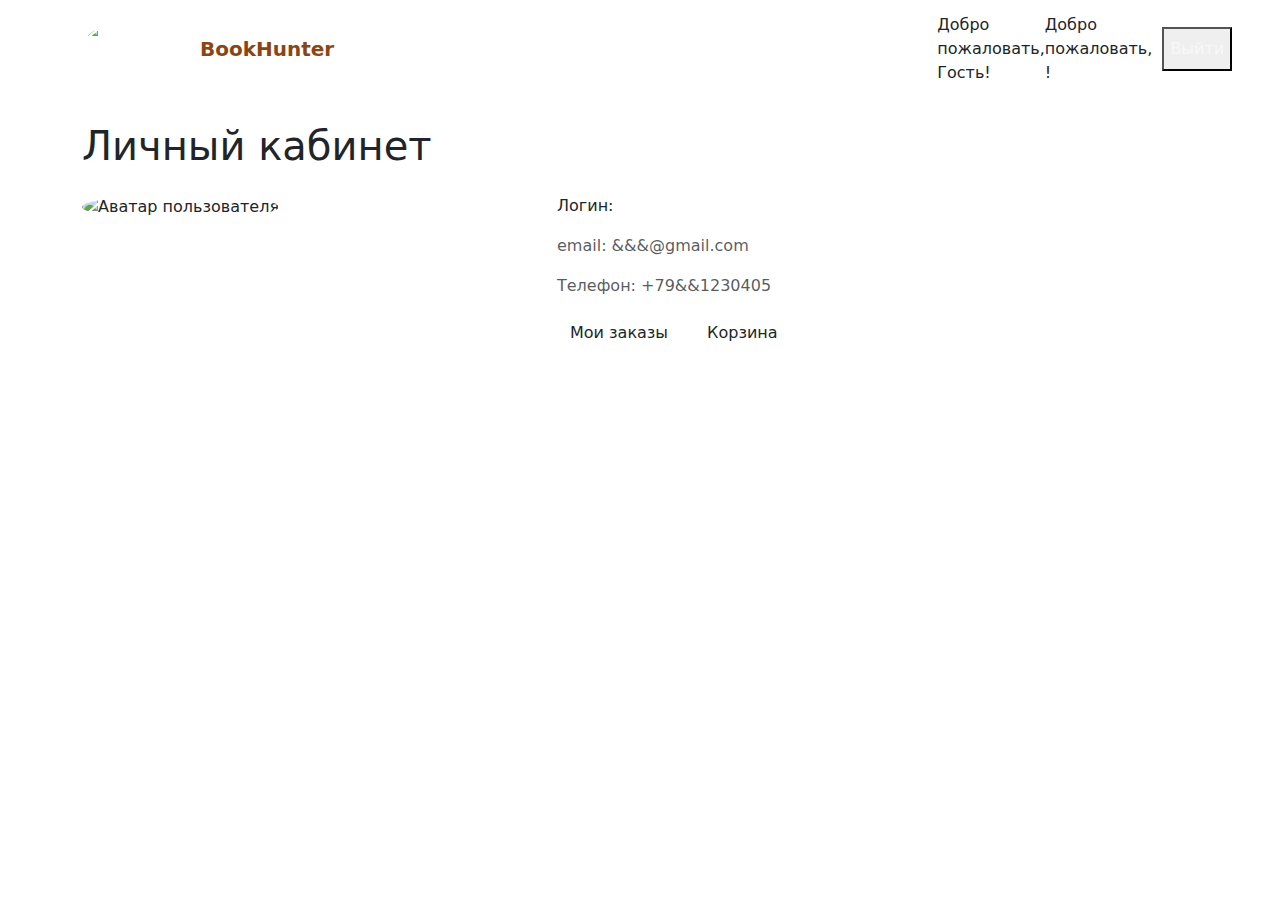
<file: src/main/resources/templates/profile/index.html>
<!DOCTYPE html>
<html lang="ru"
      xmlns:th="http://www.thymeleaf.org"
      xmlns:sec="https://www.thymeleaf.org/thymeleaf-extras-springsecurity6">
<head>
    <meta charset="UTF-8">
    <title>Личный кабинет</title>
    <link href="https://cdn.jsdelivr.net/npm/bootstrap@5.3.3/dist/css/bootstrap.min.css" rel="stylesheet">
    <link rel="stylesheet" th:href="@{/css/style.css}">
</head>
<body>

<nav class="navbar navbar-expand-lg navbar-dark bg-transparent mb-4">
    <div class="container">
        <button class="navbar-toggler" type="button" data-bs-toggle="collapse"
                data-bs-target="#navbarNav" aria-controls="navbarNav"
                aria-expanded="false" aria-label="Переключить навигацию">
            <span class="navbar-toggler-icon"></span>
        </button>
        <a class="navbar-brand d-flex align-items-center label-text" href="/books">
            <img th:src="@{/images/logo.png}" alt="Книга" width="110" height="58" class="me-2 rounded-circle">
            <span style="color: #8B4513; font-weight: bold;">BookHunter</span>
        </a>
        <div class="collapse navbar-collapse" id="navbarNav">
            <ul class="navbar-nav me-auto">

                <li class="nav-item">
                    <a class="nav-link active navbar-text" href="/books">Каталог</a>
                </li>

                <li class="nav-item" sec:authorize="hasAuthority('ROLE_USER')">
                    <a class="nav-link navbar-text" href="/favorites">Избранное</a>
                </li>

                <li class="nav-item" sec:authorize="hasAuthority('ROLE_USER')">
                    <a class="nav-link navbar-text" href="/cart">Корзина</a>
                </li>

                <li class="nav-item" sec:authorize="hasAuthority('ROLE_USER')">
                    <a class="nav-link navbar-text" href="/orders">Мои заказы</a>
                </li>

                <li class="nav-item"
                    sec:authorize="hasAuthority('ROLE_USER') and !hasAuthority('ROLE_ADMIN')">
                    <a class="nav-link navbar-text" href="/profile">Личный кабинет</a>
                </li>

                <li class="nav-item" sec:authorize="hasAuthority('ROLE_ADMIN')">
                    <a class="nav-link navbar-text" href="/admin/books">Редактировать товары</a>
                </li>
            </ul>
            <ul class="navbar-nav" style="margin: 5px">
                <div sec:authorize="!isAuthenticated()">
                    <span class="label-text">Добро пожаловать, Гость!</span>
                </div>
                <div sec:authorize="isAuthenticated()">
                    <span class="label-text"> Добро пожаловать, <span sec:authentication="name"></span>!</span>
                </div>
            </ul>
            <ul class="navbar-nav" style="margin: 5px">
                <li class="nav-item" sec:authorize="isAuthenticated()">
                    <form th:action="@{/logout}" method="post" class="d-inline">
                        <button class="navbar-text">Выйти</button>
                    </form>
                </li>
                <li class="nav-item" sec:authorize="!isAuthenticated()">
                    <a class="navbar-text" href="/login">Войти</a>
                </li>
            </ul>
        </div>
    </div>
</nav>

<div class="container">
    <h1 class="mb-4 label-text">Личный кабинет</h1>
    <div class="row align-items-start">
        <!-- Левая колонка: аватар -->
        <div class="col-md-5 mb-4">
            <img th:src="@{/images/avatar.png}"
                 alt="Аватар пользователя"
                 width="300"
                 height="300"
                 class="rounded-circle img-fluid">
        </div>

        <!-- Правая колонка: данные и кнопки -->
        <div class="col-md-3 mb-4">
            <p>
                Логин:
                <strong th:text="${#authentication.name}"></strong>
            </p>

            <p class="text-muted">
                email: &&&@gmail.com
            </p>
            <p class="text-muted">
                Телефон: +79&&1230405
            </p>

            <a href="/orders" class="btn me-2">Мои заказы</a>
            <a href="/cart" class="btn">Корзина</a>
        </div>
    </div>
</div>

<script src="https://cdn.jsdelivr.net/npm/bootstrap@5.3.3/dist/js/bootstrap.bundle.min.js"></script>
<script th:src="@{/js/animations.js}"></script>
</body>
</html>
</file>
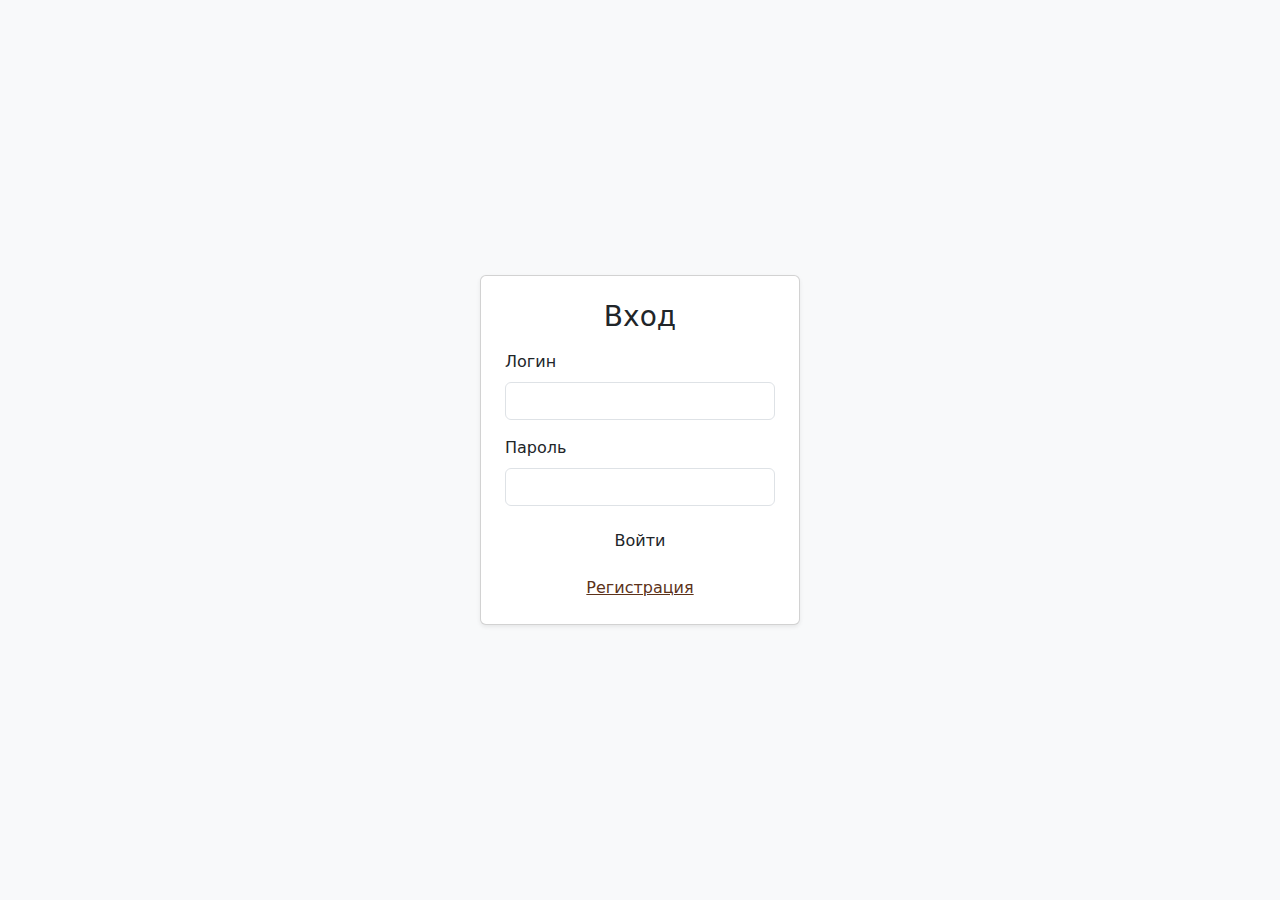
<file: src/main/resources/templates/auth/login.html>
<!DOCTYPE html>
<html lang="ru" xmlns:th="http://www.w3.org/1999/xhtml">
<head>
    <meta charset="UTF-8">
    <title>Вход</title>
    <link href="https://cdn.jsdelivr.net/npm/bootstrap@5.3.3/dist/css/bootstrap.min.css" rel="stylesheet">
    <link rel="stylesheet" th:href="@{/css/style.css}">
</head>
<body class="bg-light">

<div class="container d-flex justify-content-center align-items-center" style="min-height: 100vh;">

    <div class="card shadow-sm p-4" style="min-width: 320px;">
        <h3 class="text-center mb-3">Вход</h3>

        <form th:action="@{/login}" method="post">
            <div class="mb-3">
                <label class="form-label">Логин</label>
                <input class="form-control" name="username" required>
            </div>

            <div class="mb-3">
                <label class="form-label">Пароль</label>
                <input type="password" class="form-control" name="password" required>
            </div>

            <button class="btn w-100">Войти</button>
        </form>

        <div class="text-center mt-3">
            <a href="/register" style="color: #5C321A;">Регистрация</a>
        </div>
    </div>

</div>
<script th:src="@{/js/animations.js}"></script>
</body>
</html>
</file>
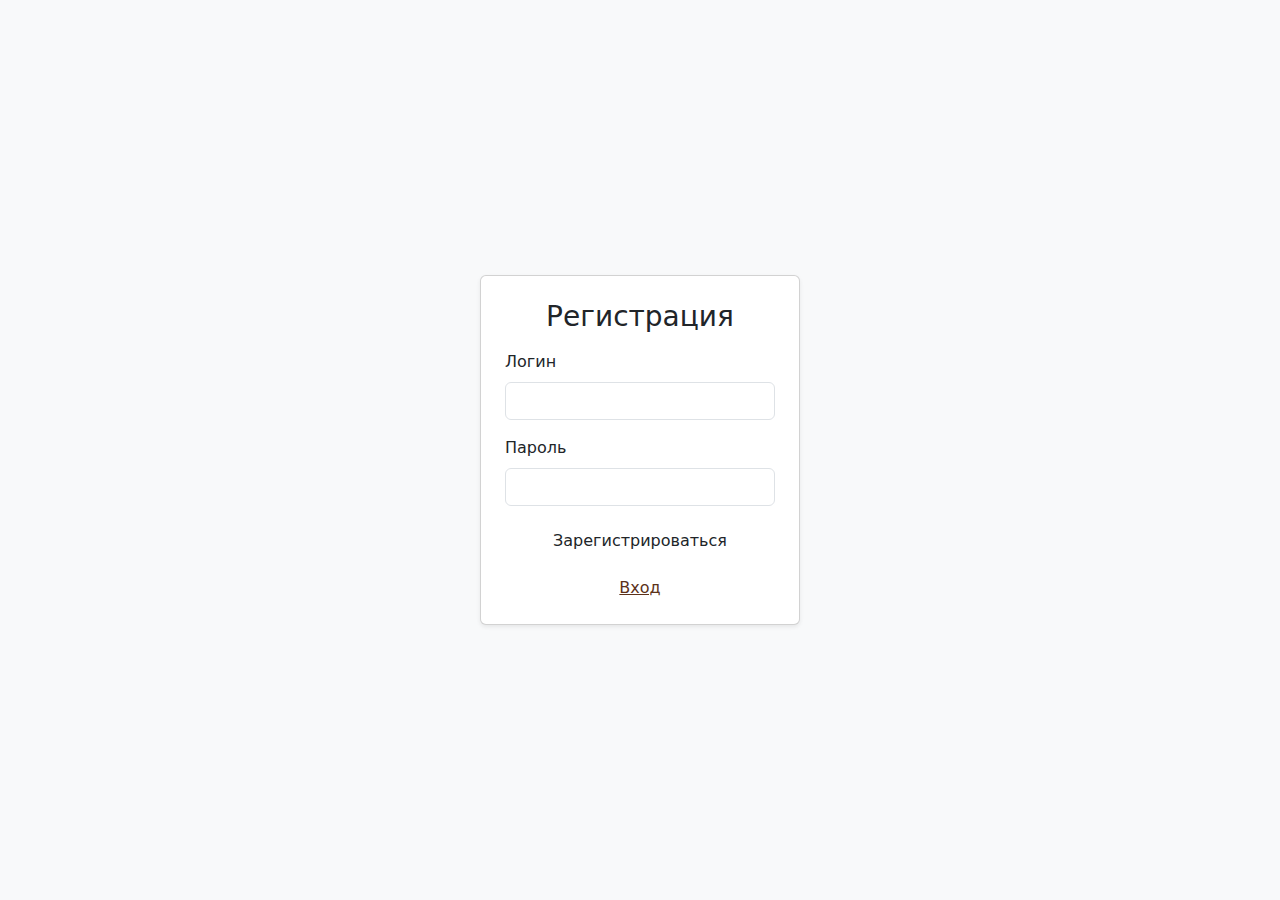
<file: src/main/resources/templates/auth/register.html>
<!DOCTYPE html>
<html lang="ru" xmlns:th="http://www.thymeleaf.org">
<head>
    <meta charset="UTF-8">
    <title>Регистрация</title>
    <link href="https://cdn.jsdelivr.net/npm/bootstrap@5.3.3/dist/css/bootstrap.min.css" rel="stylesheet">
    <link rel="stylesheet" th:href="@{/css/style.css}">
</head>
<body class="bg-light">

<div class="container d-flex justify-content-center align-items-center" style="min-height: 100vh;">

    <div class="card shadow-sm p-4" style="min-width: 320px;">
        <h3 class="text-center mb-3">Регистрация</h3>

        <form th:action="@{/register}" th:object="${userForm}" method="post">
            <div class="mb-3">
                <label class="form-label">Логин</label>
                <input class="form-control" th:field="*{username}" required>
            </div>

            <div class="mb-3">
                <label class="form-label">Пароль</label>
                <input type="password" class="form-control" th:field="*{password}" required>
            </div>

            <button class="btn w-100">Зарегистрироваться</button>
        </form>

        <div class="text-center mt-3">
            <a href="/login" style="color: #5C321A;">Вход</a>
        </div>
    </div>

</div>
<script th:src="@{/js/animations.js}"></script>
</body>
</html>
</file>
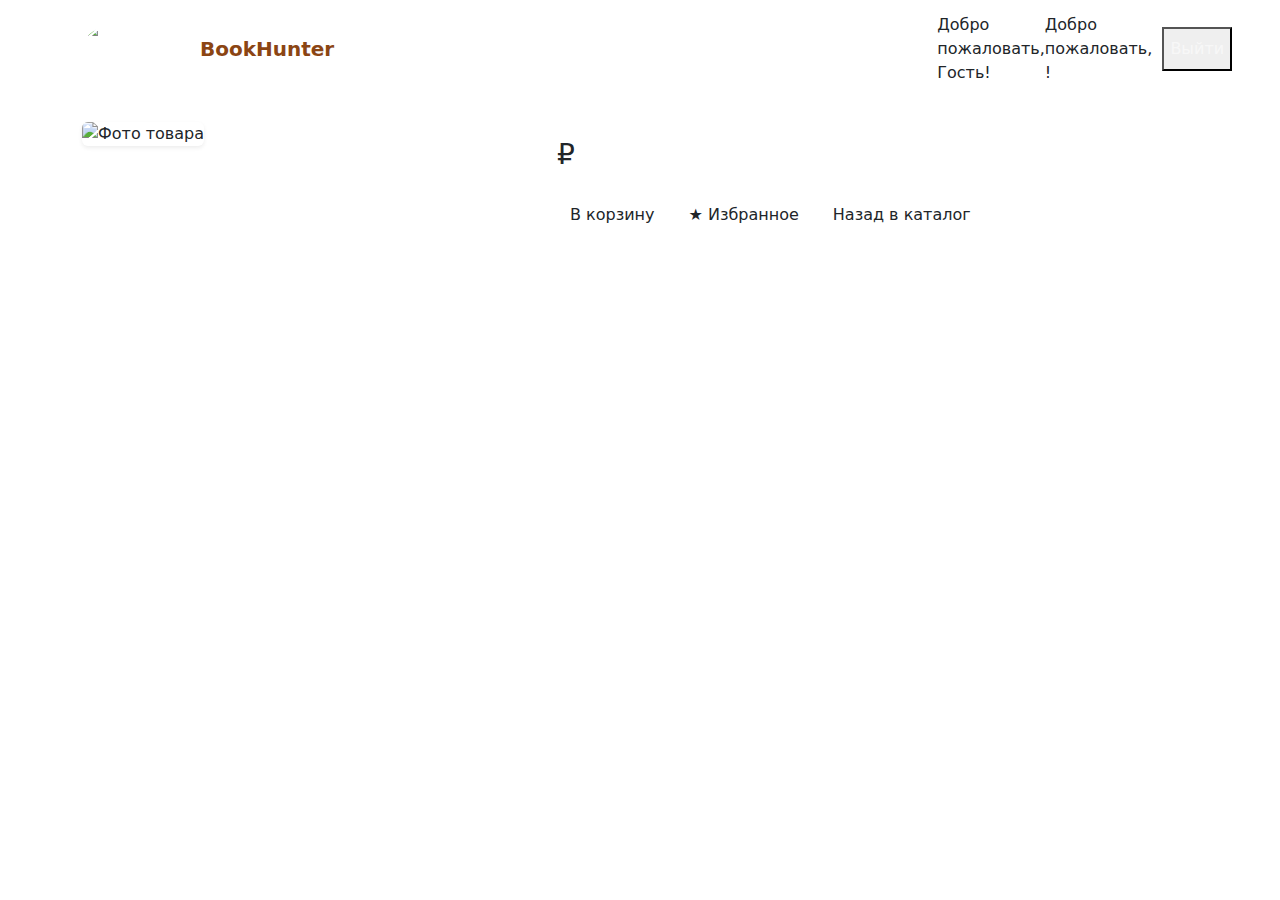
<file: src/main/resources/templates/books/detail.html>
<!DOCTYPE html>
<html lang="ru"
      xmlns:th="http://www.thymeleaf.org"
      xmlns:sec="https://www.thymeleaf.org/thymeleaf-extras-springsecurity6">
<head>
    <meta charset="UTF-8">
    <title th:text="${book.title}">Товар</title>
    <link href="https://cdn.jsdelivr.net/npm/bootstrap@5.3.3/dist/css/bootstrap.min.css" rel="stylesheet">
    <link rel="stylesheet" th:href="@{/css/style.css}">
</head>
<body>

<nav class="navbar navbar-expand-lg navbar-dark bg-transparent mb-4">
    <div class="container">
        <button class="navbar-toggler" type="button" data-bs-toggle="collapse"
                data-bs-target="#navbarNav" aria-controls="navbarNav"
                aria-expanded="false" aria-label="Переключить навигацию">
            <span class="navbar-toggler-icon"></span>
        </button>
        <a class="navbar-brand d-flex align-items-center label-text" href="/books">
            <img th:src="@{/images/logo.png}" alt="Книга" width="110" height="58" class="me-2 rounded-circle">
            <span style="color: #8B4513; font-weight: bold;">BookHunter</span>
        </a>
        <div class="collapse navbar-collapse" id="navbarNav">
            <ul class="navbar-nav me-auto">

                <li class="nav-item">
                    <a class="nav-link active navbar-text" href="/books">Каталог</a>
                </li>

                <li class="nav-item" sec:authorize="hasAuthority('ROLE_USER')">
                    <a class="nav-link navbar-text" href="/favorites">Избранное</a>
                </li>

                <li class="nav-item" sec:authorize="hasAuthority('ROLE_USER')">
                    <a class="nav-link navbar-text" href="/cart">Корзина</a>
                </li>

                <li class="nav-item" sec:authorize="hasAuthority('ROLE_USER')">
                    <a class="nav-link navbar-text" href="/orders">Мои заказы</a>
                </li>

                <li class="nav-item"
                    sec:authorize="hasAuthority('ROLE_USER') and !hasAuthority('ROLE_ADMIN')">
                    <a class="nav-link navbar-text" href="/profile">Личный кабинет</a>
                </li>

                <li class="nav-item" sec:authorize="hasAuthority('ROLE_ADMIN')">
                    <a class="nav-link navbar-text" href="/admin/books">Редактировать товары</a>
                </li>
            </ul>
            <ul class="navbar-nav" style="margin: 5px">
                <div sec:authorize="!isAuthenticated()">
                    <span class="label-text">Добро пожаловать, Гость!</span>
                </div>
                <div sec:authorize="isAuthenticated()">
                    <span class="label-text"> Добро пожаловать, <span sec:authentication="name"></span>!</span>
                </div>
            </ul>
            <ul class="navbar-nav" style="margin: 5px">
                <li class="nav-item" sec:authorize="isAuthenticated()">
                    <form th:action="@{/logout}" method="post" class="d-inline">
                        <button class="navbar-text">Выйти</button>
                    </form>
                </li>
                <li class="nav-item" sec:authorize="!isAuthenticated()">
                    <a class="navbar-text" href="/login">Войти</a>
                </li>
            </ul>
        </div>
    </div>
</nav>

<div class="container">

    <div class="row">
        <div class="col-md-5">
            <img th:if="${book.image != null}"
                 th:src="@{${book.image}}"
                 class="img-fluid rounded shadow-sm mb-3"
                 alt="Фото товара">
        </div>

        <div class="col-md-7">
            <h1 th:text="${book.title}"></h1>
            <p class="text-muted" th:text="${book.genre}"></p>
            <p class="text-muted" th:text="${book.author}"></p>
            <p class="text-muted" th:text="${book.year}"></p>
            <p class="text-muted" th:text="${book.isbn}"></p>

            <h3 class="mb-3"><span th:text="${book.price}"></span> ₽</h3>

            <div class="mt-4 d-flex gap-2">
                <form th:action="@{|/cart/add/${book.id}|}" method="post"
                      sec:authorize="hasAuthority('ROLE_USER')">
                    <button class="btn">В корзину</button>
                </form>

                <form th:action="@{|/favorites/add/${book.id}|}" method="post"
                      sec:authorize="hasAuthority('ROLE_USER')">
                    <button class="btn">★ Избранное</button>
                </form>

                <a href="/books" class="btn">Назад в каталог</a>
            </div>
        </div>
    </div>

</div>

<script src="https://cdn.jsdelivr.net/npm/bootstrap@5.3.3/dist/js/bootstrap.bundle.min.js"></script>
</body>
</html>
</file>
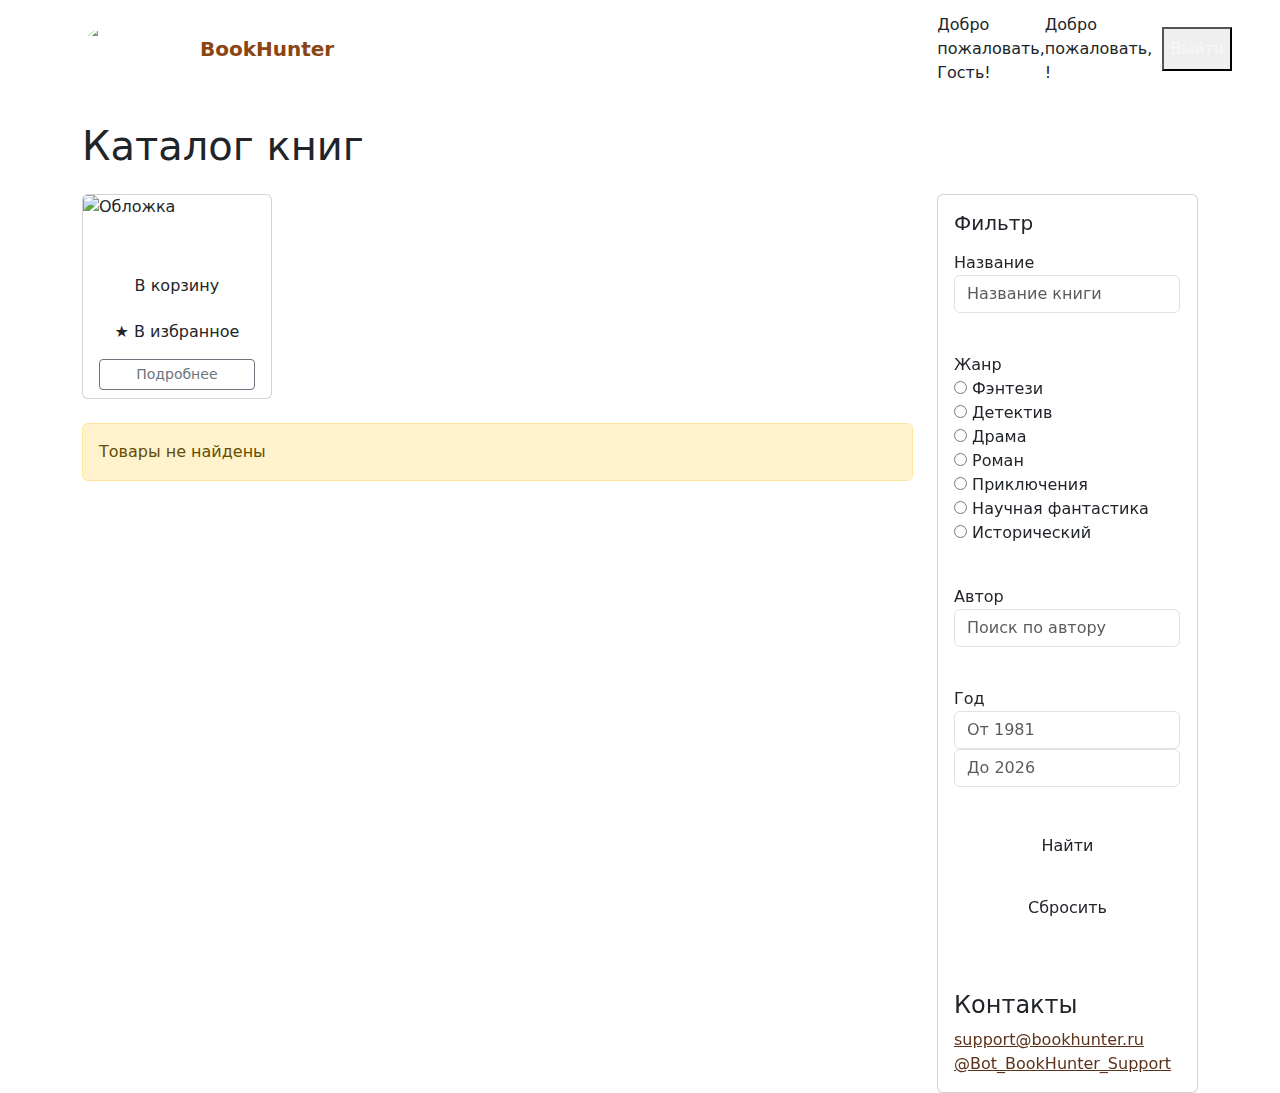
<file: src/main/resources/templates/books/list.html>
<!DOCTYPE html>
<html lang="ru"
      xmlns:th="http://www.thymeleaf.org"
      xmlns:sec="https://www.thymeleaf.org/thymeleaf-extras-springsecurity6">
<head>
    <meta charset="UTF-8">
    <title>BookHunter</title>

    <link href="https://cdn.jsdelivr.net/npm/bootstrap@5.3.3/dist/css/bootstrap.min.css" rel="stylesheet">
    <link rel="stylesheet" th:href="@{/css/style.css}">
</head>

<body>

<nav class="navbar navbar-expand-lg navbar-dark bg-transparent mb-4">
    <div class="container">
        <button class="navbar-toggler" type="button" data-bs-toggle="collapse"
                data-bs-target="#navbarNav" aria-controls="navbarNav"
                aria-expanded="false" aria-label="Переключить навигацию">
            <span class="navbar-toggler-icon"></span>
        </button>
        <a class="navbar-brand d-flex align-items-center label-text" href="/books">
            <img th:src="@{/images/logo.png}" alt="Книга" width="110" height="58" class="me-2 rounded-circle">
            <span style="color: #8B4513; font-weight: bold;">BookHunter</span>
        </a>
        <div class="collapse navbar-collapse" id="navbarNav">
            <ul class="navbar-nav me-auto">

                <li class="nav-item">
                    <a class="nav-link active navbar-text" href="/books">Каталог</a>
                </li>

                <li class="nav-item" sec:authorize="hasAuthority('ROLE_USER')">
                    <a class="nav-link navbar-text" href="/favorites">Избранное</a>
                </li>

                <li class="nav-item" sec:authorize="hasAuthority('ROLE_USER')">
                    <a class="nav-link navbar-text" href="/cart">Корзина</a>
                </li>

                <li class="nav-item" sec:authorize="hasAuthority('ROLE_USER')">
                    <a class="nav-link navbar-text" href="/orders">Мои заказы</a>
                </li>

                <li class="nav-item"
                    sec:authorize="hasAuthority('ROLE_USER') and !hasAuthority('ROLE_ADMIN')">
                    <a class="nav-link navbar-text" href="/profile">Личный кабинет</a>
                </li>

                <li class="nav-item" sec:authorize="hasAuthority('ROLE_ADMIN')">
                    <a class="nav-link navbar-text" href="/admin/books">Редактировать товары</a>
                </li>
            </ul>
            <ul class="navbar-nav" style="margin: 5px">
                <div sec:authorize="!isAuthenticated()">
                    <span class="label-text">Добро пожаловать, Гость!</span>
                </div>
                <div sec:authorize="isAuthenticated()">
                    <span class="label-text"> Добро пожаловать, <span sec:authentication="name"></span>!</span>
                </div>
            </ul>
            <ul class="navbar-nav" style="margin: 5px">
                <li class="nav-item" sec:authorize="isAuthenticated()">
                    <form th:action="@{/logout}" method="post" class="d-inline">
                        <button class="navbar-text">Выйти</button>
                    </form>
                </li>
                <li class="nav-item" sec:authorize="!isAuthenticated()">
                    <a class="navbar-text" href="/login">Войти</a>
                </li>
            </ul>
        </div>
    </div>
</nav>

<div class="container-xl">

    <h1 class="mb-4 label-text">Каталог книг</h1>

    <div class="row align-items-start gx-4">

        <!-- СЕТКА КАРТОЧЕК -->
        <div class="col-lg-9 col-12">

            <div class="row row-cols-1 row-cols-sm-2 row-cols-md-3 row-cols-xl-4 g-4">

                <div th:each="book : ${books}" class="col">
                    <div class="card book-card h-100">

                        <img th:src="@{${book.image}}"
                             alt="Обложка"
                             class="card-img-top book-cover">

                        <div class="card-body">
                            <h6 class="fw-bold" th:text="${book.title}"></h6>
                            <div class="text-muted small" th:text="${book.genre}"></div>
                            <div class="text-muted small" th:text="${book.author}"></div>
                            <div class="text-muted small" th:text="${book.year} + ' г.'"></div>
                            <div class="fw-semibold mt-2"
                                 th:text="${#numbers.formatDecimal(book.price,0,'COMMA',2,'POINT')} + ' ₽'">
                            </div>
                        </div>

                        <div class="card-footer bg-transparent border-0 d-grid gap-2">
                            <form th:action="@{|/cart/add/${book.id}|}" method="post"
                                  sec:authorize="hasAuthority('ROLE_USER')">
                                <button class="btn w-100">В корзину</button>
                            </form>

                            <form th:action="@{|/favorites/add/${book.id}|}" method="post"
                                  sec:authorize="hasAuthority('ROLE_USER')">
                                <button class="btn w-100">★ В избранное</button>
                            </form>
                            <a th:href="@{|/books/${book.id}|}" class="btn btn-outline-secondary btn-sm">Подробнее</a>
                        </div>

                    </div>
                </div>

            </div>

            <div class="alert alert-warning mt-4" th:if="${#lists.isEmpty(books)}">
                Товары не найдены
            </div>

        </div>

        <!-- ФИЛЬТР СПРАВА -->
        <div class="col-lg-3 col-12">
            <div class="card filter-card sticky-top">
                <div class="card-body">

                    <h5 class="label-text mb-3">Фильтр</h5>

                    <form th:action="@{/books}" method="get" class="d-grid gap-3">

                        <div class="mb-3">
                            <label class="form-label">
                                <span class="label-text">Название</span><br/>
                                <input type="text" name="title"
                                       th:value="${param.title}"
                                       class="form-control" placeholder="Название книги">
                            </label>
                        </div>

                        <div class="mb-3">
                            <label class="form-label">
                                <span class="label-text">Жанр</span><br/>
                                <div class="genre-radio">
                                    <input type="radio" id="genre-fantasy" name="genre" value="Фэнтези"
                                           th:checked="${param.genres == 'Фэнтези'}">
                                    <label for="genre-fantasy">Фэнтези</label>
                                </div>
                                <div class="genre-radio">
                                    <input type="radio" id="genre-detective" name="genre" value="Детектив"
                                           th:checked="${param.genres == 'Детектив'}">
                                    <label for="genre-detective">Детектив</label>
                                </div>
                                <div class="genre-radio">
                                    <input type="radio" id="genre-drama" name="genre" value="Драма"
                                           th:checked="${param.genres == 'Драма'}">
                                    <label for="genre-drama">Драма</label>
                                </div>
                                <div class="genre-radio">
                                    <input type="radio" id="genre-romance" name="genre" value="Роман"
                                           th:checked="${param.genres == 'Роман'}">
                                    <label for="genre-romance">Роман</label>
                                </div>
                                <div class="genre-radio">
                                    <input type="radio" id="genre-adventures" name="genre" value="Приключения"
                                           th:checked="${param.genres == 'Приключения'}">
                                    <label for="genre-adventures">Приключения</label>
                                </div>
                                <div class="genre-radio">
                                    <input type="radio" id="genre-science-fiction" name="genre" value="Научная фантастика"
                                           th:checked="${param.genres == 'Научная фантастика'}">
                                    <label for="genre-science-fiction">Научная фантастика</label>
                                </div>
                                <div class="genre-radio">
                                    <input type="radio" id="genre-historical" name="genre" value="Исторический"
                                           th:checked="${param.genres == 'Исторический'}">
                                    <label for="genre-historical">Исторический</label>
                                </div>
                            </label>
                        </div>

                        <div class="mb-3">
                            <label class="form-label">
                                <span class="label-text">Автор</span><br/>
                                <input type="text" name="author"
                                       th:value="${param.author}"
                                       class="form-control" placeholder="Поиск по автору">
                            </label>
                        </div>

                        <div class="mb-3">
                            <label class="form-label">
                                <span class="label-text">Год</span><br/>
                                <input type="number" name="yearFrom"
                                       th:value="${param.yearFrom}"
                                       class="form-control" placeholder="От 1981">
                                <input type="number" name="yearTo"
                                       th:value="${param.yearTo}"
                                       class="form-control" placeholder="До 2026">
                            </label>
                        </div>

                        <div class="d-grid">
                            <button type="submit" class="btn">Найти</button>
                        </div>

                        <div class="d-grid mt-2">
                            <a href="/books" class="btn">Сбросить</a>
                        </div>

                        <div class="contacts mt-5">
                            <h4 class="label-text">Контакты</h4>
                            <a href="mailto:support@bookhunter.ru" style="color: #5C321A;">support@bookhunter.ru</a><br/>
                            <a href="https://telegram.org/" style="color: #5C321A;">@Bot_BookHunter_Support</a>
                        </div>

                    </form>

                </div>
            </div>
        </div>

    </div>
</div>

<script src="https://cdn.jsdelivr.net/npm/bootstrap@5.3.3/dist/js/bootstrap.bundle.min.js"></script>
</body>
</html>
</file>
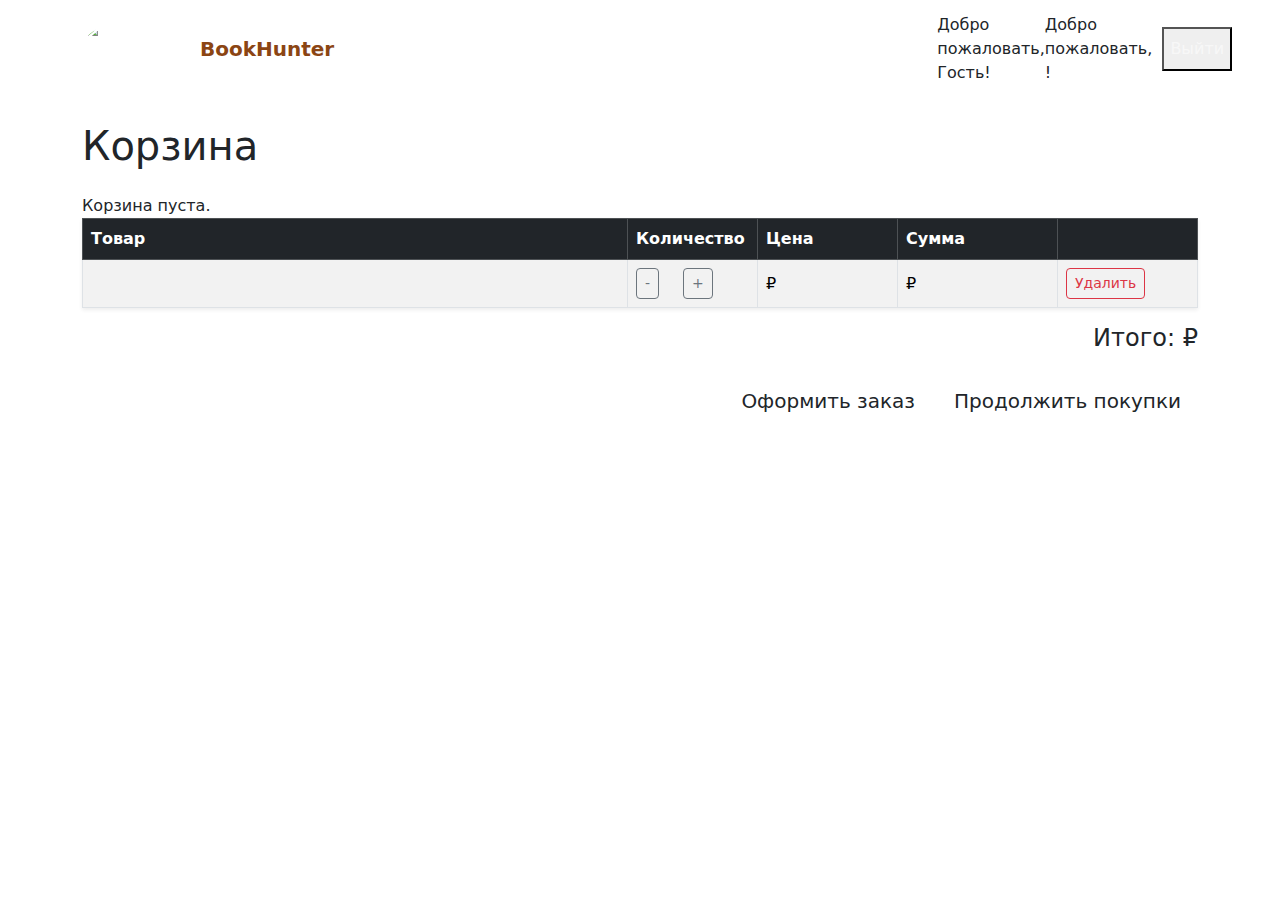
<file: src/main/resources/templates/cart/view.html>
<!DOCTYPE html>
<html lang="ru"
      xmlns:th="http://www.thymeleaf.org"
      xmlns:sec="https://www.thymeleaf.org/thymeleaf-extras-springsecurity6">
<head>
    <meta charset="UTF-8">
    <title>Корзина</title>
    <link href="https://cdn.jsdelivr.net/npm/bootstrap@5.3.3/dist/css/bootstrap.min.css" rel="stylesheet">
    <link rel="stylesheet" th:href="@{/css/style.css}">
</head>
<body>

<nav class="navbar navbar-expand-lg navbar-dark bg-transparent mb-4">
    <div class="container">
        <button class="navbar-toggler" type="button" data-bs-toggle="collapse"
                data-bs-target="#navbarNav" aria-controls="navbarNav"
                aria-expanded="false" aria-label="Переключить навигацию">
            <span class="navbar-toggler-icon"></span>
        </button>
        <a class="navbar-brand d-flex align-items-center label-text" href="/books">
            <img th:src="@{/images/logo.png}" alt="Книга" width="110" height="58" class="me-2 rounded-circle">
            <span style="color: #8B4513; font-weight: bold;">BookHunter</span>
        </a>
        <div class="collapse navbar-collapse" id="navbarNav">
            <ul class="navbar-nav me-auto">

                <li class="nav-item">
                    <a class="nav-link active navbar-text" href="/books">Каталог</a>
                </li>

                <li class="nav-item" sec:authorize="hasAuthority('ROLE_USER')">
                    <a class="nav-link navbar-text" href="/favorites">Избранное</a>
                </li>

                <li class="nav-item" sec:authorize="hasAuthority('ROLE_USER')">
                    <a class="nav-link navbar-text" href="/cart">Корзина</a>
                </li>

                <li class="nav-item" sec:authorize="hasAuthority('ROLE_USER')">
                    <a class="nav-link navbar-text" href="/orders">Мои заказы</a>
                </li>

                <li class="nav-item"
                    sec:authorize="hasAuthority('ROLE_USER') and !hasAuthority('ROLE_ADMIN')">
                    <a class="nav-link navbar-text" href="/profile">Личный кабинет</a>
                </li>

                <li class="nav-item" sec:authorize="hasAuthority('ROLE_ADMIN')">
                    <a class="nav-link navbar-text" href="/admin/books">Редактировать товары</a>
                </li>
            </ul>
            <ul class="navbar-nav" style="margin: 5px">
                <div sec:authorize="!isAuthenticated()">
                    <span class="label-text">Добро пожаловать, Гость!</span>
                </div>
                <div sec:authorize="isAuthenticated()">
                    <span class="label-text"> Добро пожаловать, <span sec:authentication="name"></span>!</span>
                </div>
            </ul>
            <ul class="navbar-nav" style="margin: 5px">
                <li class="nav-item" sec:authorize="isAuthenticated()">
                    <form th:action="@{/logout}" method="post" class="d-inline">
                        <button class="navbar-text">Выйти</button>
                    </form>
                </li>
                <li class="nav-item" sec:authorize="!isAuthenticated()">
                    <a class="navbar-text" href="/login">Войти</a>
                </li>
            </ul>
        </div>
    </div>
</nav>

<div class="container">

    <h1 class="mb-4">Корзина</h1>

    <!-- Пустая корзина -->
    <div class="alert-msg" th:if="${#lists.isEmpty(cart.items)}">
        Корзина пуста.
    </div>

    <!-- Таблица товаров -->
    <table th:unless="${#lists.isEmpty(cart.items)}"
           class="table table-striped table-bordered align-middle shadow-sm">
        <thead class="table-dark">
        <tr>
            <th>Товар</th>
            <th width="130">Количество</th>
            <th width="140">Цена</th>
            <th width="160">Сумма</th>
            <th width="140"></th>
        </tr>
        </thead>

        <tbody>
        <tr th:each="item : ${cart.items}">
            <td th:text="${item.book.title}"></td>

            <td>
                <div class="d-flex align-items-center">
                    <form th:action="@{|/cart/decrease/${item.id}|}" method="post" class="me-1">
                        <button class="btn btn-sm btn-outline-secondary">-</button>
                    </form>

                    <span class="mx-2 fw-bold" th:text="${item.quantity}"></span>

                    <form th:action="@{|/cart/increase/${item.id}|}" method="post" class="ms-1">
                        <button class="btn btn-sm btn-outline-secondary">+</button>
                    </form>
                </div>
            </td>

            <td>
                <span th:text="${item.book.price}"></span> ₽
            </td>

            <td>
                <span th:text="${item.book.price * item.quantity}"></span> ₽
            </td>

            <td>
                <form th:action="@{|/cart/remove/${item.id}|}" method="post">
                    <button class="btn btn-sm btn-outline-danger">Удалить</button>
                </form>
            </td>
        </tr>
        </tbody>
    </table>

    <!-- Итог -->
    <div th:unless="${#lists.isEmpty(cart.items)}" class="text-end mt-3">
        <h4>
            Итого:
            <span th:text="${totalPrice}"></span> ₽
        </h4>

        <form th:action="@{/orders/create}" method="post" class="d-inline">
            <button class="btn btn-lg mt-3">Оформить заказ</button>
        </form>

        <a href="/books" class="btn btn-lg mt-3">
            Продолжить покупки
        </a>
    </div>

</div>

<script src="https://cdn.jsdelivr.net/npm/bootstrap@5.3.3/dist/js/bootstrap.bundle.min.js"></script>
<script th:src="@{/js/animations.js}"></script>
</body>
</html>
</file>
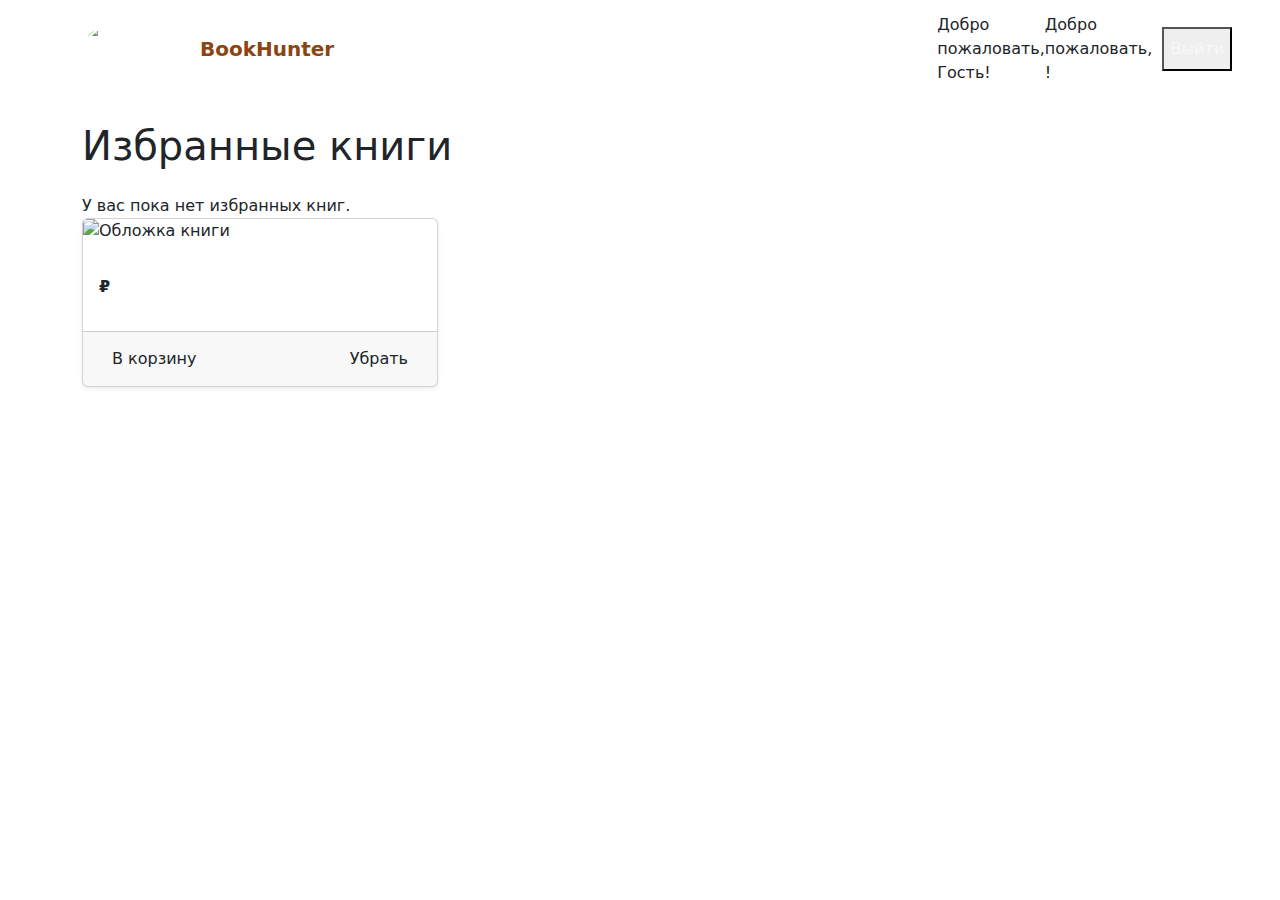
<file: src/main/resources/templates/favorites/list.html>
<!DOCTYPE html>
<html lang="ru"
      xmlns:th="http://www.thymeleaf.org"
      xmlns:sec="https://www.thymeleaf.org/thymeleaf-extras-springsecurity6">
<head>
    <meta charset="UTF-8">
    <title>Избранное</title>
    <link href="https://cdn.jsdelivr.net/npm/bootstrap@5.3.3/dist/css/bootstrap.min.css" rel="stylesheet">
    <link rel="stylesheet" th:href="@{/css/style.css}">
</head>
<body>

<nav class="navbar navbar-expand-lg navbar-dark bg-transparent mb-4">
    <div class="container">
        <button class="navbar-toggler" type="button" data-bs-toggle="collapse"
                data-bs-target="#navbarNav" aria-controls="navbarNav"
                aria-expanded="false" aria-label="Переключить навигацию">
            <span class="navbar-toggler-icon"></span>
        </button>
        <a class="navbar-brand d-flex align-items-center label-text" href="/books">
            <img th:src="@{/images/logo.png}" alt="Книга" width="110" height="58" class="me-2 rounded-circle">
            <span style="color: #8B4513; font-weight: bold;">BookHunter</span>
        </a>
        <div class="collapse navbar-collapse" id="navbarNav">
            <ul class="navbar-nav me-auto">

                <li class="nav-item">
                    <a class="nav-link active navbar-text" href="/books">Каталог</a>
                </li>

                <li class="nav-item" sec:authorize="hasAuthority('ROLE_USER')">
                    <a class="nav-link navbar-text" href="/favorites">Избранное</a>
                </li>

                <li class="nav-item" sec:authorize="hasAuthority('ROLE_USER')">
                    <a class="nav-link navbar-text" href="/cart">Корзина</a>
                </li>

                <li class="nav-item" sec:authorize="hasAuthority('ROLE_USER')">
                    <a class="nav-link navbar-text" href="/orders">Мои заказы</a>
                </li>

                <li class="nav-item"
                    sec:authorize="hasAuthority('ROLE_USER') and !hasAuthority('ROLE_ADMIN')">
                    <a class="nav-link navbar-text" href="/profile">Личный кабинет</a>
                </li>

                <li class="nav-item" sec:authorize="hasAuthority('ROLE_ADMIN')">
                    <a class="nav-link navbar-text" href="/admin/books">Редактировать товары</a>
                </li>
            </ul>
            <ul class="navbar-nav" style="margin: 5px">
                <div sec:authorize="!isAuthenticated()">
                    <span class="label-text">Добро пожаловать, Гость!</span>
                </div>
                <div sec:authorize="isAuthenticated()">
                    <span class="label-text"> Добро пожаловать, <span sec:authentication="name"></span>!</span>
                </div>
            </ul>
            <ul class="navbar-nav" style="margin: 5px">
                <li class="nav-item" sec:authorize="isAuthenticated()">
                    <form th:action="@{/logout}" method="post" class="d-inline">
                        <button class="navbar-text">Выйти</button>
                    </form>
                </li>
                <li class="nav-item" sec:authorize="!isAuthenticated()">
                    <a class="navbar-text" href="/login">Войти</a>
                </li>
            </ul>
        </div>
    </div>
</nav>

<div class="container">

    <h1 class="mb-4">Избранные книги</h1>

    <div class="alert-msg" th:if="${#lists.isEmpty(books)}">
        У вас пока нет избранных книг.
    </div>

    <div class="row" th:unless="${#lists.isEmpty(books)}">
        <div class="col-md-4 mb-4" th:each="book : ${books}">
            <div class="card h-100 shadow-sm">
                <img th:src="@{${book.image}}" class="card-img-top" alt="Обложка книги">
                <div class="card-body">
                    <h5 class="card-title" th:text="${book.title}"></h5>
                    <p class="card-text" th:text="${book.author}"></p>
                    <p class="fw-bold"><span th:text="${book.price}"></span> ₽</p>
                </div>
                <div class="card-footer d-flex justify-content-between">
                    <form th:action="@{|/cart/add/${book.id}|}" method="post">
                        <button class="btn">В корзину</button>
                    </form>
                    <form th:action="@{|/favorites/remove/${book.id}|}" method="post">
                        <button class="btn">Убрать</button>
                    </form>
                </div>
            </div>
        </div>
    </div>

</div>

<script src="https://cdn.jsdelivr.net/npm/bootstrap@5.3.3/dist/js/bootstrap.bundle.min.js"></script>
<script th:src="@{/js/animations.js}"></script>
</body>
</html>
</file>
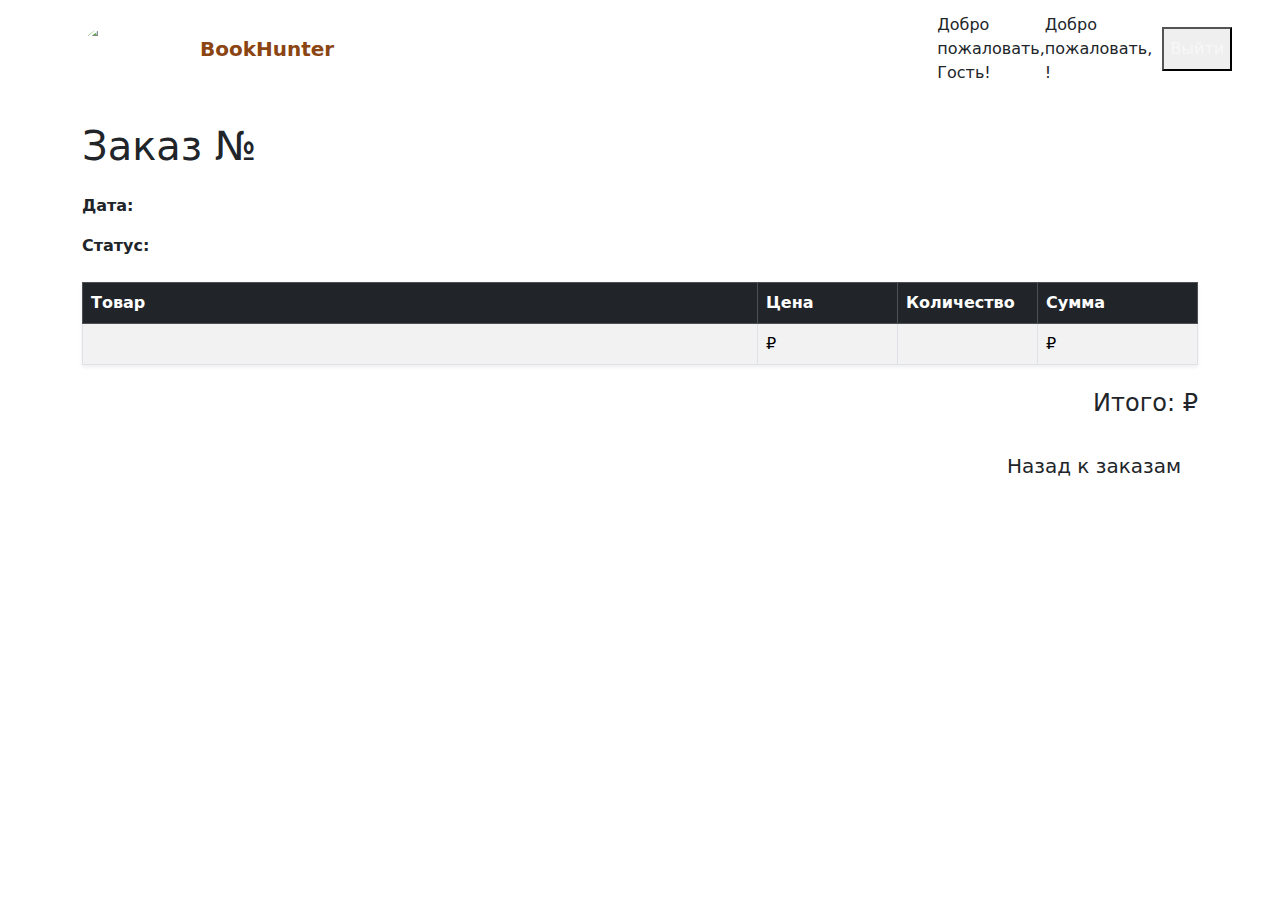
<file: src/main/resources/templates/orders/detail.html>
<!DOCTYPE html>
<html lang="ru"
      xmlns:th="http://www.thymeleaf.org"
      xmlns:sec="https://www.thymeleaf.org/thymeleaf-extras-springsecurity6">
<head>
    <meta charset="UTF-8">
    <title>Детали заказа</title>
    <link href="https://cdn.jsdelivr.net/npm/bootstrap@5.3.3/dist/css/bootstrap.min.css" rel="stylesheet">
    <link rel="stylesheet" th:href="@{/css/style.css}">
</head>
<body>

<nav class="navbar navbar-expand-lg navbar-dark bg-transparent mb-4">
    <div class="container">
        <button class="navbar-toggler" type="button" data-bs-toggle="collapse"
                data-bs-target="#navbarNav" aria-controls="navbarNav"
                aria-expanded="false" aria-label="Переключить навигацию">
            <span class="navbar-toggler-icon"></span>
        </button>
        <a class="navbar-brand d-flex align-items-center label-text" href="/books">
            <img th:src="@{/images/logo.png}" alt="Книга" width="110" height="58" class="me-2 rounded-circle">
            <span style="color: #8B4513; font-weight: bold;">BookHunter</span>
        </a>
        <div class="collapse navbar-collapse" id="navbarNav">
            <ul class="navbar-nav me-auto">

                <li class="nav-item">
                    <a class="nav-link active navbar-text" href="/books">Каталог</a>
                </li>

                <li class="nav-item" sec:authorize="hasAuthority('ROLE_USER')">
                    <a class="nav-link navbar-text" href="/favorites">Избранное</a>
                </li>

                <li class="nav-item" sec:authorize="hasAuthority('ROLE_USER')">
                    <a class="nav-link navbar-text" href="/cart">Корзина</a>
                </li>

                <li class="nav-item" sec:authorize="hasAuthority('ROLE_USER')">
                    <a class="nav-link navbar-text" href="/orders">Мои заказы</a>
                </li>

                <li class="nav-item"
                    sec:authorize="hasAuthority('ROLE_USER') and !hasAuthority('ROLE_ADMIN')">
                    <a class="nav-link navbar-text" href="/profile">Личный кабинет</a>
                </li>

                <li class="nav-item" sec:authorize="hasAuthority('ROLE_ADMIN')">
                    <a class="nav-link navbar-text" href="/admin/books">Редактировать товары</a>
                </li>
            </ul>
            <ul class="navbar-nav" style="margin: 5px">
                <div sec:authorize="!isAuthenticated()">
                    <span class="label-text">Добро пожаловать, Гость!</span>
                </div>
                <div sec:authorize="isAuthenticated()">
                    <span class="label-text"> Добро пожаловать, <span sec:authentication="name"></span>!</span>
                </div>
            </ul>
            <ul class="navbar-nav" style="margin: 5px">
                <li class="nav-item" sec:authorize="isAuthenticated()">
                    <form th:action="@{/logout}" method="post" class="d-inline">
                        <button class="navbar-text">Выйти</button>
                    </form>
                </li>
                <li class="nav-item" sec:authorize="!isAuthenticated()">
                    <a class="navbar-text" href="/login">Войти</a>
                </li>
            </ul>
        </div>
    </div>
</nav>

<div class="container">

    <h1 class="mb-4">
        Заказ №<span th:text="${order.id}"></span>
    </h1>

    <div class="mb-4">
        <p>
            <strong>Дата:</strong>
            <span th:text="${#temporals.format(order.createdAt, 'dd.MM.yyyy HH:mm')}"></span>
        </p>
        <p>
            <strong>Статус:</strong>
            <span th:text="${order.status}"></span>
        </p>
    </div>

    <table class="table table-striped table-bordered align-middle shadow-sm">
        <thead class="table-dark">
        <tr>
            <th>Товар</th>
            <th width="140">Цена</th>
            <th width="140">Количество</th>
            <th width="160">Сумма</th>
        </tr>
        </thead>

        <tbody>
        <tr th:each="item : ${order.items}">
            <td th:text="${item.book.title}"></td>

            <td>
                <span th:text="${item.price}"></span> ₽
            </td>

            <td th:text="${item.quantity}"></td>

            <td>
                <span th:text="${item.totalPrice}"></span> ₽
            </td>
        </tr>
        </tbody>
    </table>

    <div class="text-end mt-4">
        <h4>
            Итого:
            <span th:text="${orderTotal}"></span> ₽
        </h4>

        <a href="/orders" class="btn btn-lg mt-3">
            Назад к заказам
        </a>
    </div>

</div>

<script src="https://cdn.jsdelivr.net/npm/bootstrap@5.3.3/dist/js/bootstrap.bundle.min.js"></script>
<script th:src="@{/js/animations.js}"></script>
</body>
</html>
</file>
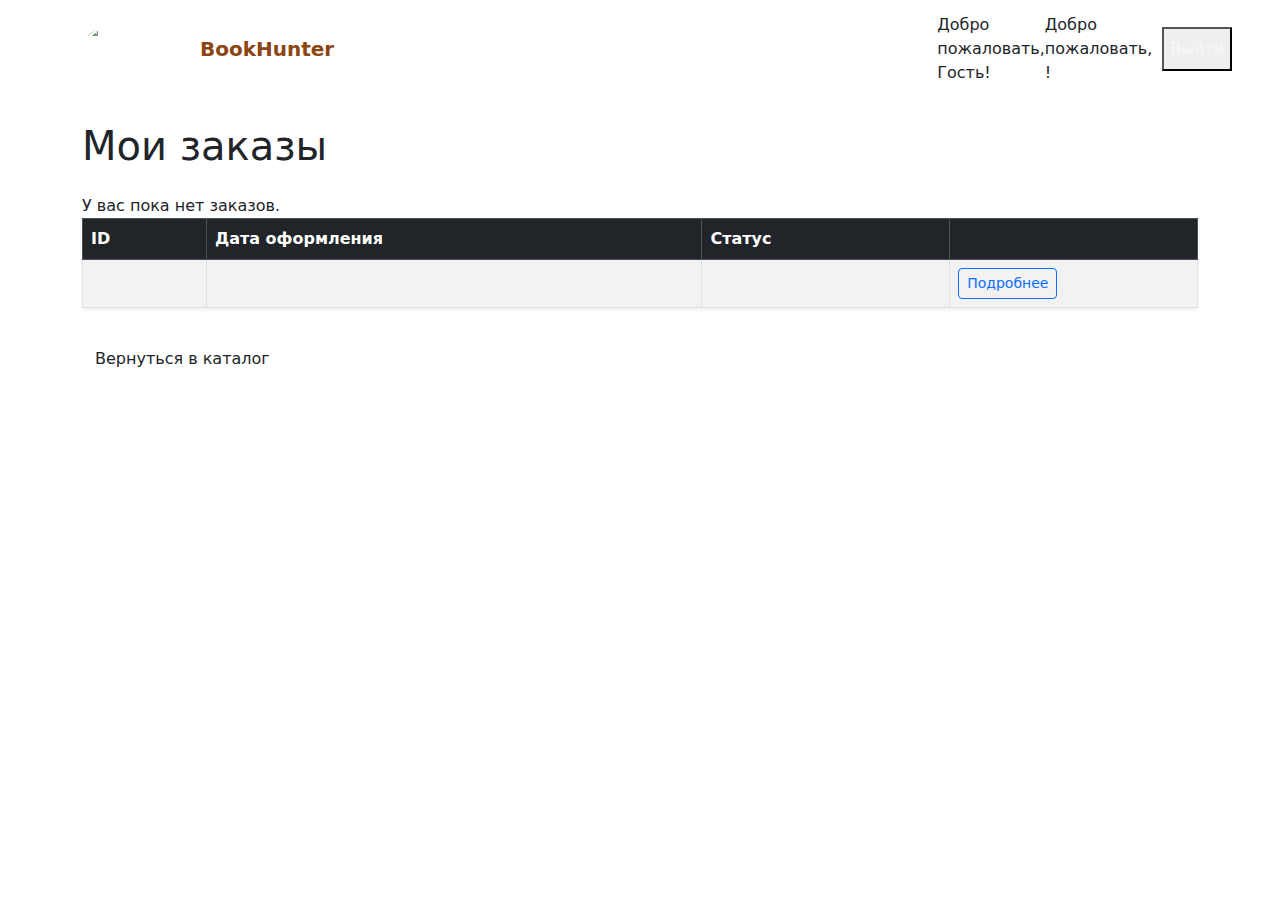
<file: src/main/resources/templates/orders/list.html>
<!DOCTYPE html>
<html lang="ru"
      xmlns:th="http://www.thymeleaf.org"
      xmlns:sec="https://www.thymeleaf.org/thymeleaf-extras-springsecurity6">
<head>
    <meta charset="UTF-8">
    <title>Мои заказы</title>
    <link href="https://cdn.jsdelivr.net/npm/bootstrap@5.3.3/dist/css/bootstrap.min.css" rel="stylesheet">
    <link rel="stylesheet" th:href="@{/css/style.css}">
</head>
<body>

<nav class="navbar navbar-expand-lg navbar-dark bg-transparent mb-4">
    <div class="container">
        <button class="navbar-toggler" type="button" data-bs-toggle="collapse"
                data-bs-target="#navbarNav" aria-controls="navbarNav"
                aria-expanded="false" aria-label="Переключить навигацию">
            <span class="navbar-toggler-icon"></span>
        </button>
        <a class="navbar-brand d-flex align-items-center label-text" href="/books">
            <img th:src="@{/images/logo.png}" alt="Книга" width="110" height="58" class="me-2 rounded-circle">
            <span style="color: #8B4513; font-weight: bold;">BookHunter</span>
        </a>
        <div class="collapse navbar-collapse" id="navbarNav">
            <ul class="navbar-nav me-auto">

                <li class="nav-item">
                    <a class="nav-link active navbar-text" href="/books">Каталог</a>
                </li>

                <li class="nav-item" sec:authorize="hasAuthority('ROLE_USER')">
                    <a class="nav-link navbar-text" href="/favorites">Избранное</a>
                </li>

                <li class="nav-item" sec:authorize="hasAuthority('ROLE_USER')">
                    <a class="nav-link navbar-text" href="/cart">Корзина</a>
                </li>

                <li class="nav-item" sec:authorize="hasAuthority('ROLE_USER')">
                    <a class="nav-link navbar-text" href="/orders">Мои заказы</a>
                </li>

                <li class="nav-item"
                    sec:authorize="hasAuthority('ROLE_USER') and !hasAuthority('ROLE_ADMIN')">
                    <a class="nav-link navbar-text" href="/profile">Личный кабинет</a>
                </li>

                <li class="nav-item" sec:authorize="hasAuthority('ROLE_ADMIN')">
                    <a class="nav-link navbar-text" href="/admin/books">Редактировать товары</a>
                </li>
            </ul>
            <ul class="navbar-nav" style="margin: 5px">
                <div sec:authorize="!isAuthenticated()">
                    <span class="label-text">Добро пожаловать, Гость!</span>
                </div>
                <div sec:authorize="isAuthenticated()">
                    <span class="label-text"> Добро пожаловать, <span sec:authentication="name"></span>!</span>
                </div>
            </ul>
            <ul class="navbar-nav" style="margin: 5px">
                <li class="nav-item" sec:authorize="isAuthenticated()">
                    <form th:action="@{/logout}" method="post" class="d-inline">
                        <button class="navbar-text">Выйти</button>
                    </form>
                </li>
                <li class="nav-item" sec:authorize="!isAuthenticated()">
                    <a class="navbar-text" href="/login">Войти</a>
                </li>
            </ul>
        </div>
    </div>
</nav>

<div class="container">

    <h1 class="mb-4">Мои заказы</h1>

    <div class="alert-msg" th:if="${#lists.isEmpty(orders)}">
        У вас пока нет заказов.
    </div>

    <table th:unless="${#lists.isEmpty(orders)}"
           class="table table-striped table-bordered align-middle shadow-sm">
        <thead class="table-dark">
        <tr>
            <th width="10%">ID</th>
            <th width="40%">Дата оформления</th>
            <th width="20%">Статус</th>
            <th width="20%"></th>
        </tr>
        </thead>
        <tbody>
        <tr th:each="order : ${orders}">
            <td th:text="${orderStat.count}"></td>
            <td th:text="${#temporals.format(order.createdAt, 'dd.MM.yyyy HH:mm')}"></td>
            <td>
                <span class="badge text-bg-secondary" th:text="${order.status}"></span>
            </td>
            <td>
                <a th:href="@{|/orders/${order.id}|}"
                   class="btn btn-sm btn-outline-primary">
                    Подробнее
                </a>
            </td>
        </tr>
        </tbody>
    </table>

    <a href="/books" class="btn mt-3">Вернуться в каталог</a>

</div>

<script src="https://cdn.jsdelivr.net/npm/bootstrap@5.3.3/dist/js/bootstrap.bundle.min.js"></script>
<script th:src="@{/js/animations.js}"></script>
</body>
</html>
</file>
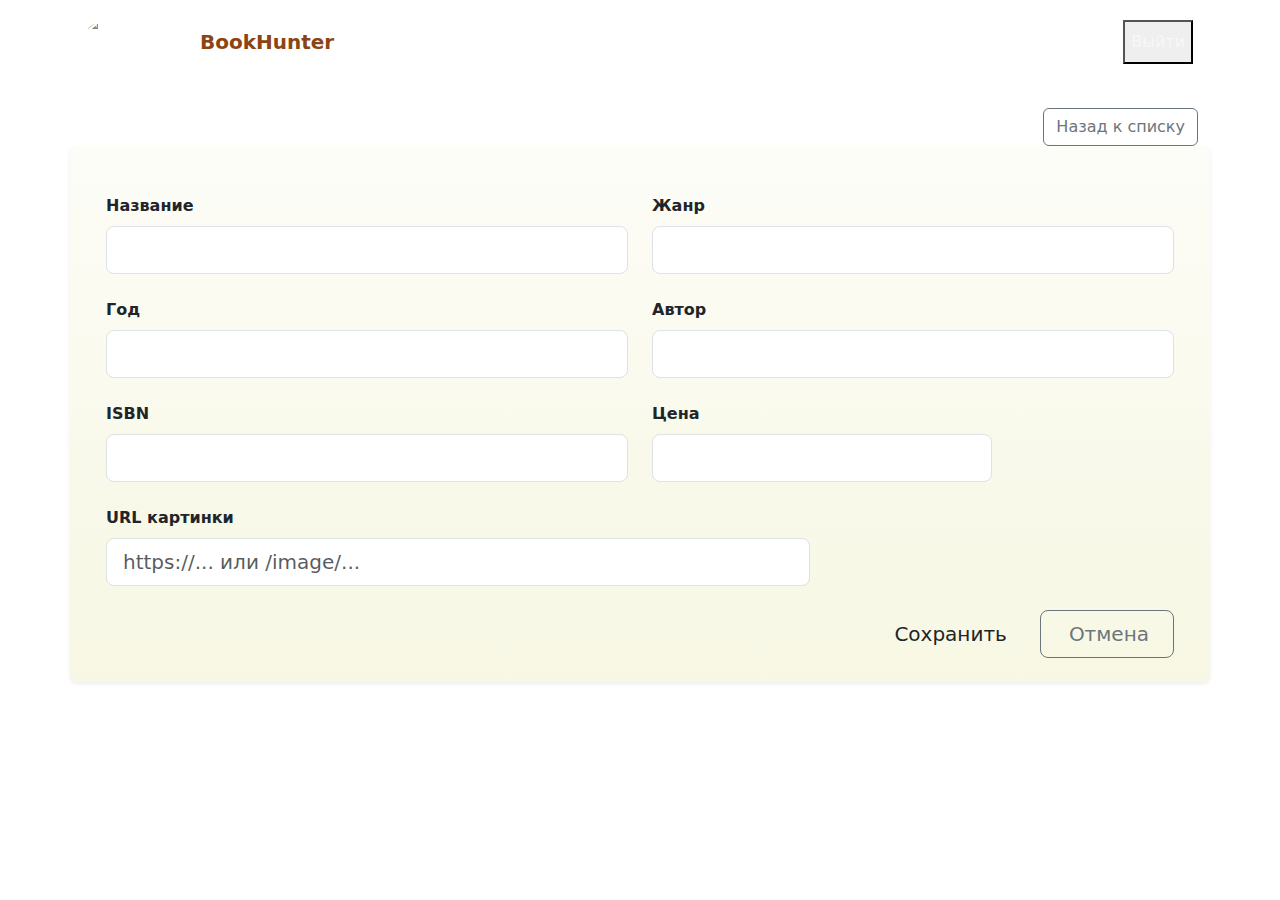
<file: src/main/resources/templates/admin/books/form.html>
<!DOCTYPE html>
<html lang="ru"
      xmlns:th="http://www.thymeleaf.org"
      xmlns:sec="http://www.thymeleaf.org/extras/spring-security">
<head>
    <meta charset="UTF-8">
    <title th:text="${book.id == null} ? 'Создание книги' : 'Редактирование книги'">Товар</title>
    <link href="https://cdn.jsdelivr.net/npm/bootstrap@5.3.3/dist/css/bootstrap.min.css" rel="stylesheet">
    <link rel="stylesheet" th:href="@{/css/style.css}">
</head>
<body>

<nav class="navbar navbar-expand-lg navbar-dark bg-transparent mb-4">
    <div class="container">
        <button class="navbar-toggler" type="button" data-bs-toggle="collapse"
                data-bs-target="#navbarNav" aria-controls="navbarNav"
                aria-expanded="false" aria-label="Переключить навигацию">
            <span class="navbar-toggler-icon"></span>
        </button>
        <a class="navbar-brand d-flex align-items-center label-text" href="/books">
            <img th:src="@{/images/logo.png}" alt="Книга" width="110" height="58" class="me-2 rounded-circle">
            <span style="color: #8B4513; font-weight: bold;">BookHunter</span>
        </a>

        <div class="collapse navbar-collapse" id="navbarNav">
            <ul class="navbar-nav me-auto">

                <li class="nav-item">
                    <a class="nav-link active navbar-text" href="/books">Каталог</a>
                </li>

                <li class="nav-item" sec:authorize="hasAuthority('ROLE_ADMIN')">
                    <a class="nav-link navbar-text" href="/admin/books">Редактировать книги</a>
                </li>
            </ul>

            <ul class="navbar-nav" style="margin: 5px">
                <li class="nav-item" sec:authorize="isAuthenticated()">
                    <form th:action="@{/logout}" method="post" class="d-inline">
                        <button class="navbar-text">Выйти</button>
                    </form>
                </li>
            </ul>
        </div>
    </div>
</nav>

<div class="container">

    <div class="d-flex justify-content-between align-items-center mb-4">
        <h1 class="mb-0" th:text="${book.id == null} ? 'Создание товара' : 'Редактирование товара'"></h1>
        <a href="/admin/books" class="btn btn-outline-secondary">Назад к списку</a>
    </div>

    <form th:action="@{/admin/books/save}"
          th:object="${book}"
          method="post"
          class="row g-4 p-4 bg-white rounded-3 shadow-sm" style="background: linear-gradient(to bottom, #FFFFFF, #F9F9EB, #F6F6DD) no-repeat fixed center;">

        <input type="hidden" th:field="*{id}">

        <div class="col-md-6">
            <label class="form-label fw-bold">Название</label>
            <input type="text" th:field="*{title}" class="form-control form-control-lg" required>
        </div>

        <div class="col-md-6">
            <label class="form-label fw-bold">Жанр</label>
            <input type="text" th:field="*{genre}" class="form-control form-control-lg">
        </div>

        <div class="col-md-6">
            <label class="form-label fw-bold">Год</label>
            <input type="text" th:field="*{year}" class="form-control form-control-lg">
        </div>

        <div class="col-md-6">
            <label class="form-label fw-bold">Автор</label>
            <input type="text" th:field="*{author}" class="form-control form-control-lg" required>
        </div>

        <div class="col-md-6">
            <label class="form-label fw-bold">ISBN</label>
            <input type="text" th:field="*{isbn}" class="form-control form-control-lg" required>
        </div>

        <div class="col-md-4">
            <label class="form-label fw-bold">Цена</label>
            <input type="number" step="0.01" th:field="*{price}" class="form-control form-control-lg" required>
        </div>

        <div class="col-md-8">
            <label class="form-label fw-bold">URL картинки</label>
            <input type="text" th:field="*{image}" class="form-control form-control-lg" placeholder="https://... или /image/...">
        </div>

        <div class="col-12 d-flex justify-content-end gap-2">
            <button type="submit" class="btn btn-lg px-4">
                <i class="bi bi-check-circle me-1"></i> Сохранить
            </button>
            <a href="/admin/books" class="btn btn-outline-secondary btn-lg px-4">
                <i class="bi bi-x-circle me-1"></i> Отмена
            </a>
        </div>

    </form>

</div>

<script src="https://cdn.jsdelivr.net/npm/bootstrap@5.3.3/dist/js/bootstrap.bundle.min.js"></script>
<script th:src="@{/js/animations.js}"></script>
</body>
</html>
</file>
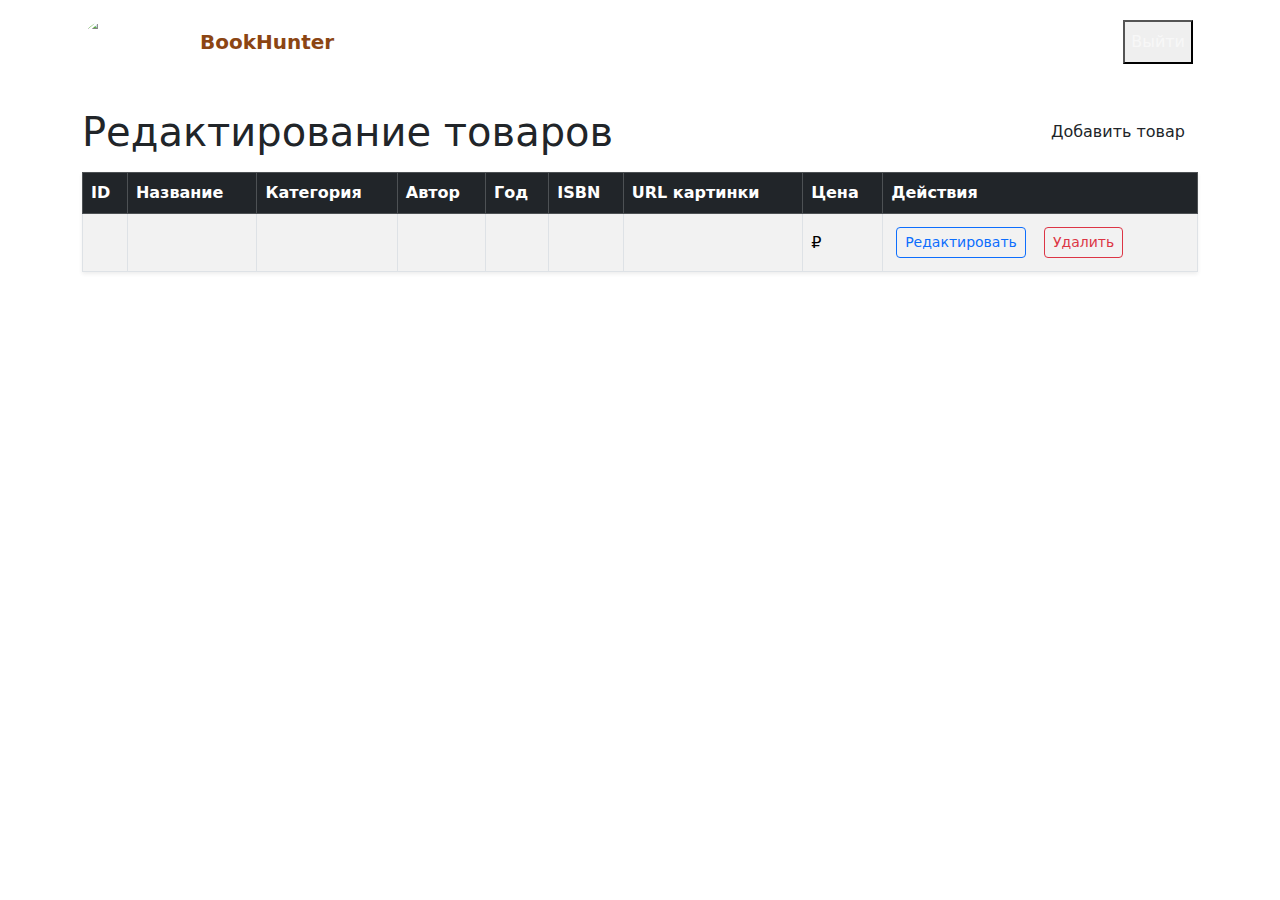
<file: src/main/resources/templates/admin/books/list.html>
<!DOCTYPE html>
<html lang="ru"
      xmlns:th="http://www.thymeleaf.org"
      xmlns:sec="https://www.thymeleaf.org/thymeleaf-extras-springsecurity6">
<head>
    <meta charset="UTF-8">
    <title>Управление товарами</title>
    <link href="https://cdn.jsdelivr.net/npm/bootstrap@5.3.3/dist/css/bootstrap.min.css" rel="stylesheet">
    <link rel="stylesheet" th:href="@{/css/style.css}">
</head>
<body>

<nav class="navbar navbar-expand-lg navbar-dark bg-transparent mb-4">
    <div class="container">
        <button class="navbar-toggler" type="button" data-bs-toggle="collapse"
                data-bs-target="#navbarNav" aria-controls="navbarNav"
                aria-expanded="false" aria-label="Переключить навигацию">
            <span class="navbar-toggler-icon"></span>
        </button>
        <a class="navbar-brand d-flex align-items-center label-text" href="/books">
            <img th:src="@{/images/logo.png}" alt="Книга" width="110" height="58" class="me-2 rounded-circle">
            <span style="color: #8B4513; font-weight: bold;">BookHunter</span>
        </a>

        <div class="collapse navbar-collapse" id="navbarNav">
            <ul class="navbar-nav me-auto">

                <li class="nav-item">
                    <a class="nav-link active navbar-text" href="/books">Каталог</a>
                </li>

                <li class="nav-item" sec:authorize="hasAuthority('ROLE_ADMIN')">
                    <a class="nav-link navbar-text" href="/admin/books">Редактировать книги</a>
                </li>
            </ul>

            <ul class="navbar-nav" style="margin: 5px">
                <li class="nav-item" sec:authorize="isAuthenticated()">
                    <form th:action="@{/logout}" method="post" class="d-inline">
                        <button class="navbar-text">Выйти</button>
                    </form>
                </li>
            </ul>
        </div>
    </div>
</nav>

<div class="container">

    <div class="d-flex justify-content-between align-items-center mb-3">
        <h1 class="mb-0">Редактирование товаров</h1>
        <a href="/admin/books/new" class="btn">Добавить товар</a>
    </div>

    <table class="table table-striped table-bordered align-middle shadow-sm">
        <thead class="table-dark">
        <tr>
            <th>ID</th>
            <th>Название</th>
            <th>Категория</th>
            <th>Автор</th>
            <th>Год</th>
            <th>ISBN</th>
            <th>URL картинки</th>
            <th>Цена</th>
            <th>Действия</th>
        </tr>
        </thead>
        <tbody>
        <tr th:each="book : ${books}">
            <td class="text-nowrap" th:text="${bookStat.count}"></td>
            <td th:text="${book.title}"></td>
            <td class="text-nowrap" th:text="${book.genre}"></td>
            <td th:text="${book.author}"></td>
            <td th:text="${book.year}"></td>
            <td class="text-nowrap" th:text="${book.isbn}"></td>
            <td class="text-break" th:text="${book.image}"></td>
            <td class="text-nowrap"><span th:text="${book.price}"></span> ₽</td>
            <td>
                <a th:href="@{|/admin/books/edit/${book.id}|}"
                   class="btn btn-sm btn-outline-primary me-2" style="margin: 5px">Редактировать</a>

                <form th:action="@{|/admin/books/delete/${book.id}|}"
                      method="post" class="d-inline"
                      onsubmit="return confirm('Удалить товар?');">
                    <button class="btn btn-sm btn-outline-danger" style="margin: 5px">Удалить</button>
                </form>
            </td>
        </tr>
        </tbody>
    </table>

</div>

<script src="https://cdn.jsdelivr.net/npm/bootstrap@5.3.3/dist/js/bootstrap.bundle.min.js"></script>
<script th:src="@{/js/animations.js}"></script>
</body>
</html>
</file>
